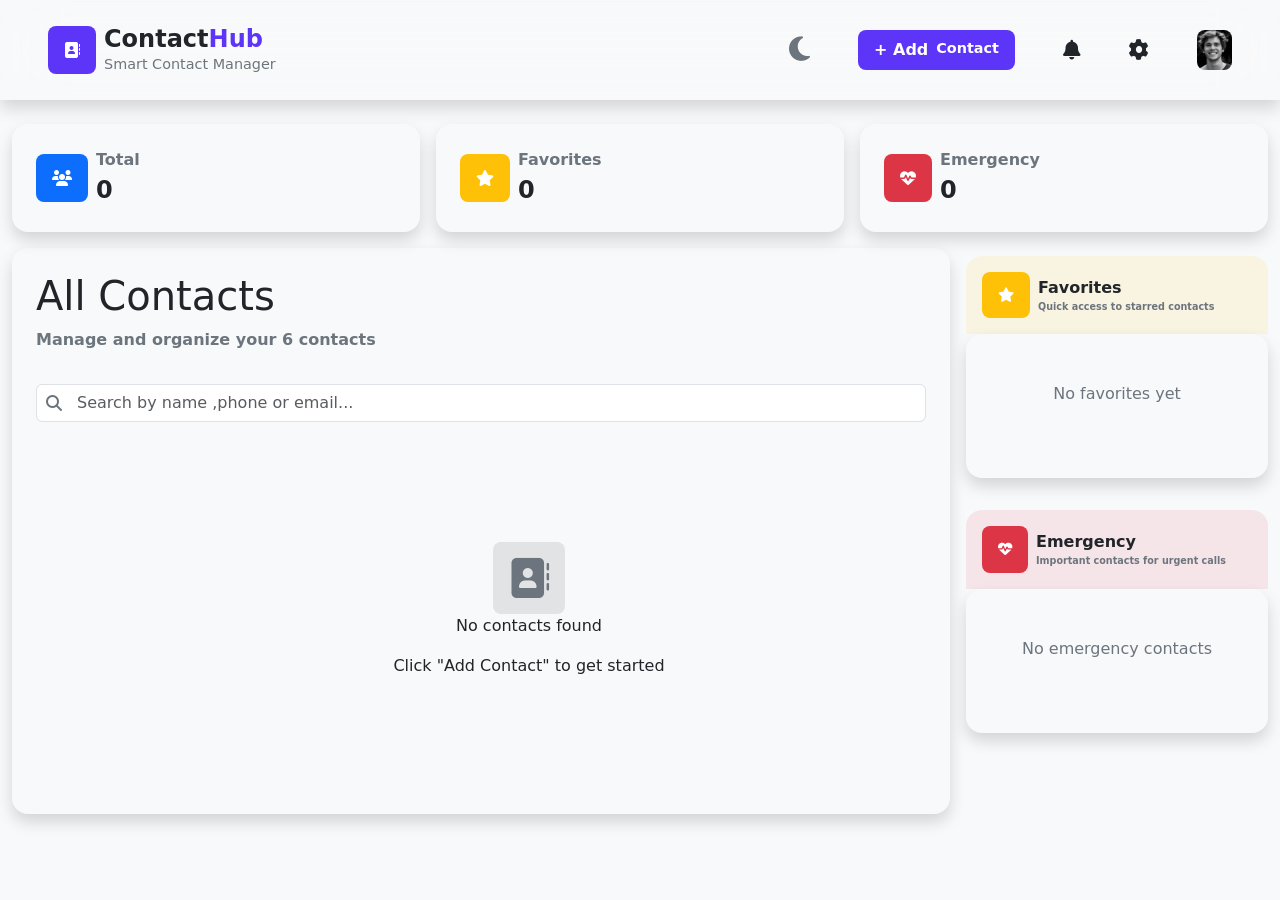
<file: index.html>
<!DOCTYPE html>
<html lang="en" data-bs-theme="light">

<head>
    <meta charset="UTF-8">
    <meta name="viewport" content="width=device-width, initial-scale=1.0">
    <!-- bootstrap -->
   <link rel="stylesheet" href="css/bootstrap.min.css" />
    <link rel="stylesheet" href="css/all.min.css" />
    <link rel="stylesheet" href="css/style.css" />
    <link rel="stylesheet" href="css/media.css" />


<body>
    <!-- header section -->
    <header>
        <nav class="shadow w-100  z-3  px-5 py-2 d-flex align-items-center justify-content-between position-fixed">
            <div class="d-flex align-items-center gap-2">
                <i class="fa-solid fa-address-book fs-6 p-3 text-white rounded-3 align-self-center"></i>
                <div class="flex-column flex g-1 align-self-center">
                    <h1 class=" fw-bolder m-0">Contact<span class="">Hub</span></h1>
                    <p class="text-secondary m-0 d-lg-block d-none ">Smart Contact Manager</p>
                </div>
            </div>
            <div class="header-contact-group d-flex gap-lg-5 gap-2 justify-content-around align-items-center">
                <button id="theme-toggle-btn" class="btn">
                    <i class="fa-solid fa-sun text-warning bg-transparent fs-3 p-0 m-0 d-none"></i>
                    <i class="fa-solid fa-moon text-secondary bg-transparent fs-3 p-0 m-0 d-none"></i>
                </button>
                <button id="contactBtn" type="button"
                    class="rounded-3 p-2 p-lg-2 px-lg-3 text-white fw-bolder d-flex gap-2">+ Add <span
                        class="d-none d-lg-block">Contact</span> </button>
                <i class="fa-solid fa-bell bg-transparent fs-5 d-none d-lg-block"></i>
                <i class="fa-solid fa-gear bg-transparent fs-5 d-none d-lg-block"></i>
                <div>
                    <img src="./images/team-2-1-350x400.jpg" class="w-100 rounded-3" alt="user-avatar">
                </div>

            </div>
        </nav>
    </header>
    <!-- ================================= -->


    <!-- main section -->
    <main>
        <div class="container-fluid my-4">
            <div class="row g-3">

                <!-- contact data section  -->
                <div class="deatail-container col-lg-4 col-md-4 col-sm-6 ">
                    <div class="inner shadow p-4 rounded-4 d-flex gap-2 align-items-center">
                        <i class="fa-solid fa-users p-3 bg-primary text-white rounded-3 align-self-center"></i>
                        <div>
                            <p class="fw-bolder text-secondary m-0">Total</p>
                            <p class="m-0 fw-bolder fs-4" id="totalNumOfContact"></p>
                        </div>
                    </div>

                </div>
                <div class="deatail-container col-lg-4 col-md-4 col-sm-6">
                    <div class="inner shadow p-4 rounded-4 d-flex gap-2 align-items-center">
                        <i class="fa-solid fa-star p-3 bg-warning text-white rounded-3"></i>
                        <div>
                            <p class="fw-bolder text-secondary m-0">Favorites</p>
                            <p class="m-0 fw-bolder fs-4" id="totalNumOfFav"></p>
                        </div>
                    </div>
                </div>
                <div class="deatail-container col-lg-4 col-md-4 col-sm-6">
                    <div class="inner shadow p-4 rounded-4 d-flex gap-2 align-items-center">
                        <i class="fa-solid fa-heart-pulse p-3 bg-danger text-white rounded-3"></i>
                        <div>
                            <p class="fw-bolder text-secondary m-0">Emergency</p>
                            <p class="m-0 fw-bolder fs-4" id="totalNumOfEmergency"></p>
                        </div>
                    </div>
                </div>
                <!-- ========================  -->

                <!-- search section and display items    -->
                <div class="col-lg-9 col-12 ">
                    <div class="inner shadow p-4 rounded-4 d-flex flex-column gap-2  text-start">
                        <h1 class="m-0">All Contacts</h1>
                        <p class="fw-bold text-secondary m-0">Manage and organize your 6 contacts</p>
                        <div class="search-container my-4">
                            <i class="fa-solid fa-magnifying-glass search-icon-left"></i>
                            <input type="text" id="searchForContact" placeholder="Search by name ,phone or email..."
                                class="form-control">
                        </div>
                        <div class="number-container">
                            <div id="contacts-container" class="row g-2">
                                <!-- <div class="col-12 d-flex flex-column justify-content-center align-items-center p-5 m-5">
                                    <i
                                        class="fa-solid fa-address-book  p-3 text-secondary bg-secondary-subtle rounded-3 align-self-center fs-1"></i>
                                        <p>No contacts found</p>
                                        <p>Click "Add Contact" to get started</p>

                                </div> -->
                                <!-- <div class="number-card col-lg-6 col-md-6 col-12 ">
                                    <div class="inner shadow bg-white rounded-3 ">
                                        <div class="p-3 d-flex flex-column gap-2">
                                            <div class="d-flex gap-3">
                                                <div
                                                    class="icon-tips position-relative name-box fs-4  text-white fw-bolder p-3 bg-primary rounded-3 align-self-center d-flex justify-content-center align-items-center d-inline-block">

                                                    <i
                                                        class="fa-solid d-flex justify-content-center align-items-center fa-heart-pulse position-absolute top-0 start-100 translate-middle badge rounded-circle bg-danger"></i>
                                                    <i
                                                        class="fa-solid d-flex justify-content-center align-items-center fa-star position-absolute top-100 start-100 translate-middle badge rounded-circle bg-warning"></i>

                                                </div>
                                                <div>
                                                    <h5 class="m-0">khaled refat</h5>
                                                    <div class="icon-container d-flex gap-1">
                                                        <i
                                                            class="fa-solid fa-phone text-primary p-2 bg-primary bg-opacity-25 rounded-3 align-self-center"></i>
                                                        <p class="m-0">01097873807</p>
                                                    </div>

                                                </div>
                                            </div>

                                            <div class="icon-container d-flex gap-1">
                                                <i
                                                    class="fa-solid fa-envelope text-danger p-2 bg-danger bg-opacity-25 rounded-3 align-self-center"></i>
                                                <p class="m-0">zomokremix@gmail.com</p>
                                            </div>

                                            <div class="icon-container d-flex gap-1">
                                                <i
                                                    class="fa-solid fa-location-dot text-success p-2 bg-success bg-opacity-25 rounded-3 align-self-center"></i>
                                                <p class="m-0">123 .st</p>
                                            </div>

                                            <div class="inforamtion-icons d-flex gap-2">
                                                <div
                                                    class=" rounded-3 bg-danger bg-opacity-10 d-inline-block text-danger p-1 mb-2">
                                                    <i class="fa-solid fa-heart-pulse p-1"></i><span>Emergency</span>
                                                </div>

                                                <div
                                                    class=" rounded-3 bg-danger bg-opacity-10 d-inline-block text-danger p-1 mb-2">
                                                    <i
                                                        class="fa-solid fa-circle-question p-1"></i><span>Emergency</span>
                                                </div>


                                                <div
                                                    class=" rounded-3 bg-danger bg-opacity-10 d-inline-block text-danger p-1 mb-2">
                                                    <i
                                                        class="fa-solid fa-circle-question p-1"></i><span>Emergency</span>
                                                </div>

                                            </div>

                                        </div>
                                        <div
                                            class="button-container bg-secondary bg-opacity-10 w-100 d-flex justify-content-between p-2">
                                            <div class="button-left d-flex gap-1">
                                                <a href="tel:+15551234567" class="m-0 p-0 border-0"><i
                                                        class="fa-solid fa-phone align-items-center p-2 bg-success text-success bg-opacity-25 rounded-3"></i></a>

                                                <a  href="mailto:support@example.com" class="m-0 p-0 border-0"><i
                                                        class="fa-solid fa-envelope align-items-center p-2 bg-danger bg-opacity-25  text-danger rounded-3"></i></a>
                                            </div>
                                            <div class="button-right">
                                                <button class="m-0 p-0 border-0"><i
                                                        class="fa-solid fa-star align-items-center p-2 bg-danger bg-opacity-25  text-danger rounded-3"></i></button>
                                                <button class="m-0 p-0 border-0"><i
                                                        class="fa-solid fa-heart align-items-center p-2 bg-danger bg-opacity-25  text-danger rounded-3"></i></button>
                                                <button class="m-0 p-0 border-0"><i
                                                        class="fa-solid fa-pen align-items-center p-2 bg-danger bg-opacity-25  text-danger rounded-3"></i></button>
                                                <button class="m-0 p-0 border-0"><i
                                                        class="fa-solid fa-trash-can align-items-center p-2 bg-danger bg-opacity-25  text-danger rounded-3"></i></button>

                                            </div>
                                        </div>
                                    </div>

                                </div> -->

                            </div>
                        </div>
                    </div>
                </div>
                <!-- ================================    -->

                <!-- fav&emergancy section   -->
                <div class="col-lg-3 col-12  d-flex flex-column gap-3">
                    <div class="faviorit-container my-2">
                        <div class="d-flex gap-2 rounded-top-4  align-items-center bg-warning bg-opacity-10 p-3">
                            <i class="fa-solid fa-star p-3 bg-warning text-white rounded-3"></i>
                            <div>
                                <p class="fw-bolder m-0 fs-6 ">Favorites</p>
                                <p class="m-0 fw-bolder text-secondary">Quick access to starred contacts</p>
                            </div>
                        </div>
                        <div class="inner shadow  rounded-4 pb-2" id="favContainer">

                        </div>
                    </div>

                    <div class="faviorit-container my-2">
                        <div class="d-flex gap-2 rounded-top-4  align-items-center bg-danger bg-opacity-10 p-3">
                            <i class="fa-solid fa-heart-pulse p-3 bg-danger text-white rounded-3"></i>
                            <div>
                                <p class="fw-bolder m-0 fs-6 ">Emergency</p>
                                <p class="m-0 fw-bolder text-secondary">Important contacts for urgent calls</p>
                            </div>
                        </div>
                        <div class="inner shadow  rounded-4 pb-2" id="emergencyContainer">


                        </div>
                    </div>
                </div>
            </div>
        </div>


        <div class="contact-modal" id="contact-modal">

            <div class="contact-modal-container mx-auto rounded-4 bg-white" id="contact-modal-container">
                <div
                    class="modal-nav bg-white rounded-top-4  d-flex align-items-center py-2 justify-content-between mx-auto px-3 border-bottom border-1 border-secondary">
                    <h3 class="fw-bolder m-0">Add New Contact</h3>
                    <button class=" btn align-self-center" id="close-modal"><i
                            class="fa-solid fa-x text-secondary"></i></button>
                </div>

                <div class="change-photo-container p-3 d-flex flex-column gap-2 justify-content-center">
                    <i class="fa-solid fa-user rounded-circle p-5 fs-1 bg-primary align-self-center text-white"></i>
                    <input id="contact-photo" type="file" class="d-none">
                    <label for="contact-photo" class="btn align-self-center bg-secondary bg-opacity-10"><i
                            class="fa-solid fa-camera"></i> Change Photo</label>
                </div>
                <div class="inputs-container">
                    <div class="container">
                        <div class="mb-3">
                            <label for="nameInput" class="form-label">Full Name <span
                                    class="text-danger">*</span></label>
                            <input type="text" class="form-control bg-secondary bg-opacity-10" id="nameInput"
                                placeholder="Enter Full Name">
                            <p id="nameWarning" class="m-0 p-0 text-danger fw-bolder d-none">Name should contain only
                                letters and spaces (2-50 characters)</p>
                        </div>
                        <div class="mb-3">
                            <label for="numberInput" class="form-label ">Phone Number <span
                                    class="text-danger">*</span></label>
                            <input id="numberInput" type="number" class="form-control bg-secondary bg-opacity-10"
                                placeholder="e.g.012345678">
                            <p id="phoneWarning" class="m-0 p-0 text-danger fw-bolder d-none">Please enter a valid
                                Egyptian phone number</p>
                        </div>
                        <div class="mb-3">
                            <label for="emailInput" class="form-label">Email Address</label>
                            <input id="emailInput" type="email" class="form-control bg-secondary bg-opacity-10"
                                placeholder="name@example.com">
                            <p id="emailWarning" class="m-0 p-0 text-danger fw-bolder d-none">Please enter a valid email
                                address</p>
                        </div>
                        <div class="mb-3">
                            <label for="addressInput" class="form-label">Address</label>
                            <input id="addressInput" type="text" class="form-control bg-secondary bg-opacity-10"
                                placeholder="Enter Address">
                        </div>
                        <div class="mb-3">
                            <label for="selectGroup" class="form-label">Group</label>
                            <select id="selectGroup" class="form-select" class="bg-secondary bg-opacity-10">
                                <option selected>Select Group</option>
                                <option value="Family">Family</option>
                                <option value="Friends">Friends</option>
                                <option value="Work">Work</option>
                                <option value="School">School</option>
                                <option value="Others">Others</option>
                            </select>
                        </div>
                        <div class="mb-3">
                            <label for="notesInput" class="form-label">Notes</label>
                            <textarea id="notesInput" class="form-control bg-secondary bg-opacity-10"
                                placeholder="Add notes about this contact"></textarea>
                        </div>
                        <div class="my-3 d-flex gap-3">
                            <div class="form-check">
                                <input id="favInput" class="form-check-input" type="checkbox" value="">
                                <label class="form-check-label" for="favInput">
                                    <i class="fa-solid fa-star text-warning"></i> favorites
                                </label>
                            </div>
                            <div class="form-check">
                                <input id="emergencyInput" class="form-check-input" type="checkbox" value="">
                                <label class="form-check-label" for="emergencyInput">
                                    <i class="fa-solid fa-heart-pulse text-danger"></i> emergency
                                </label>
                            </div>
                        </div>
                        <div class="my-3">
                            <div class="row">
                                <button id="cancelBtn"
                                    class="btn bg-secondary-subtle col mx-2 text-dark ">Cancel</button>
                                <button id="saveBtn" class="btn btn-primary col mx-2 "><i class="fa-solid fa-check"></i>
                                    Save
                                    Contact</button>
                            </div>
                        </div>
                    </div>
                </div>


            </div>

        </div>

    </main>




    <!-- Bootstrap js -->
    <script src="js/bootstrap.bundle.min.js"></script>
    <script src="./js/main.js"></script>
</body>

</html>
</file>
<file: css/style.css>
/* Global */
:root {
    --primary-color: rgba(93, 53, 248, 1);
    --secondary-color: #6c757d;
    --white-color: #fff;
    --body-bg: #f8f9fa;
    --nav-bg-color: rgba(255, 255, 255, 0.1);
    --bs-primary: #0d6efd;
    --bs-danger: #dc3545;
    --bs-warning: #ffc107;
    --bs-success: #198754;
}

:root.dark-mode {
    /* --- DARK MODE OVERRIDES --- */
    --primary-color: #6a5acd;
    --secondary-color: #a0a8b1;
    --white-color: #000;
    --body-bg: #121212;
    --nav-bg-color: rgba(0, 0, 0, 0.3);
    /* Text color for general use */
    --text-color: #f0f0f0;
    /* Adjusting existing Bootstrap-like colors for better visibility on dark backgrounds */
    --bs-primary: #599bff;
    --bs-danger: #ff6b6b;
    --bs-warning: #ffd966;
    --bs-success: #4cd675;
}

body {
    background-color: var(--body-bg);
}

/* header */
nav {
    height: 100px;
    background-color: var(--nav-bg-color);
    backdrop-filter: blur(30px);

}

nav .fa-address-book {
    background-color: var(--primary-color);
}

nav h1 {
    font-size: 1.5rem;
}

nav h1 span {
    color: var(--primary-color);
}

nav .d-lg-block {
    font-size: 0.9rem;
}

.header-contact-group button {
    background-color: var(--primary-color);
    border: none;
    transition: all 0.5s;
}

#theme-toggle-btn {
    padding: 0;
    margin: 0;
    background-color: transparent;
}

#theme-toggle-btn:hover {
    padding: 0;
    margin: 0;
    background-color: transparent;
    transform: rotate(360deg);
    box-shadow: none;
}

.header-contact-group button:hover {
    transform: translateY(-5px);
    box-shadow: 2px 2px 5px var(--primary-color);
}

.header-contact-group div img {
    width: 40px;
    height: 40px;
}

main {
    padding-top: 100px;
}

/* main section styling (un-nested) */

.search-container {
    position: relative;
}

.search-icon-left {
    position: absolute;
    top: 50%;
    left: 10px;
    color: var(--secondary-color);
    z-index: 2;
    transform: translateY(-50%);
}

.search-container .form-control {
    padding-left: 40px;
}

.name-box {
    width: 56px;
    height: 56px;
}

.icon-container i { /* Un-nested: main .icon-container i */
    font-size: 0.75rem;
    color: var(--primary-color);
}

.inforamtion-icons div { /* Un-nested: main .inforamtion-icons div */
    font-size: 0.75rem;
    color: var(--bs-danger);
}

.button-container i { /* Un-nested: main .button-container i */
    font-size: 0.75rem;
    color: var(--bs-danger);
}

.icon-tips .badge { /* Un-nested: main .icon-tips .badge */
    width: 20px;
    height: 20px;
    display: block;
}

.icon-tips i { /* Un-nested: main .icon-tips i */
    font-size: 0.6rem;
    color: var(--white-color);
}

.faviorit-container i { /* Un-nested: main .faviorit-container i */
    color: var(--white-color);
    font-size: 0.9rem;
}

.faviorit-container p { /* Un-nested: main .faviorit-container p */
    font-size: 0.6rem;
}

.contact-modal-container {
    width: 500px;
    height: 500px;
    overflow-y: scroll;
    scrollbar-width: none;
    -ms-overflow-style: none;
    position: relative;
}

.contact-modal-container .modal-nav { /* Un-nested: main .contact-modal-container .modal-nav */
    position: sticky;
    width: 100%;
    top: 0;
    left: 0;
}

.contact-modal-container::-webkit-scrollbar {
    display: none;
}

.contact-modal {
    position: fixed;
    top: 0;
    left: 0;
    width: 100%;
    height: 100%;
    z-index: 1000;
    background-color: rgba(0, 0, 0, 0.75);
    transition: opacity 0.3s ease-in;
    opacity: 0;
    visibility: hidden;
    display: flex;
    align-items: center;
    justify-content: center;
}

.contact-modal.open {
    opacity: 1;
    visibility: visible;
}

.inputs-container p { /* Un-nested: main .inputs-container p */
    font-size: 0.7rem;
}
</file>
<file: css/media.css>
/* sm 576px -->      */
@media screen and (min-width:576px) {
    .sm-50 {
        width: 50%;
    }
    .sm-33 {
        width: 33.333%;
    }
    .sm-25 {
        width: 25%;
    }
    .sm-20 {
        width: 20%;
    }
    .sm-16 {
        width: 16.66%;
    }

}

/* md 768px  -->    */
@media screen and (min-width:768px) {
    .md-50 {
        width: 50%;
    }
    .md-33 {
        width: 33.333%;
    }
    .md-25 {
        width: 25%;
    }
    .md-20 {
        width: 20%;
    }
    .md-16 {
        width: 16.66%;
    }

}

/* lg 992px  -->       */
@media screen and (min-width:992px) {
    .lg-50 {
        width: 50%;
    }
    .lg-33 {
        width: 33.333%;
    }
    .lg-25 {
        width: 25%;
    }
    .lg-20 {
        width: 20%;
    }
    .lg-16 {
        width: 16.66%;
    }

}

/* xl 1200px  -->       */
@media screen and (min-width:1200px) {
    .xl-50 {
        width: 50%;
    }
    .xl-33 {
        width: 33.333%;
    }
    .xl-25 {
        width: 25%;
    }
    .xl-20 {
        width: 20%;
    }
    .xl-16 {
        width: 16.66%;
    }

}

/* xxl 1400px  -->       */
@media screen and (min-width:1400px) {
    .xxl-50 {
        width: 50%;
    }
    .xxl-33 {
        width: 33.333%;
    }
    .xxl-25 {
        width: 25%;
    }
    .xxl-20 {
        width: 20%;
    }
    .xxl-16 {
        width: 16.66%;
    }

}
</file>
